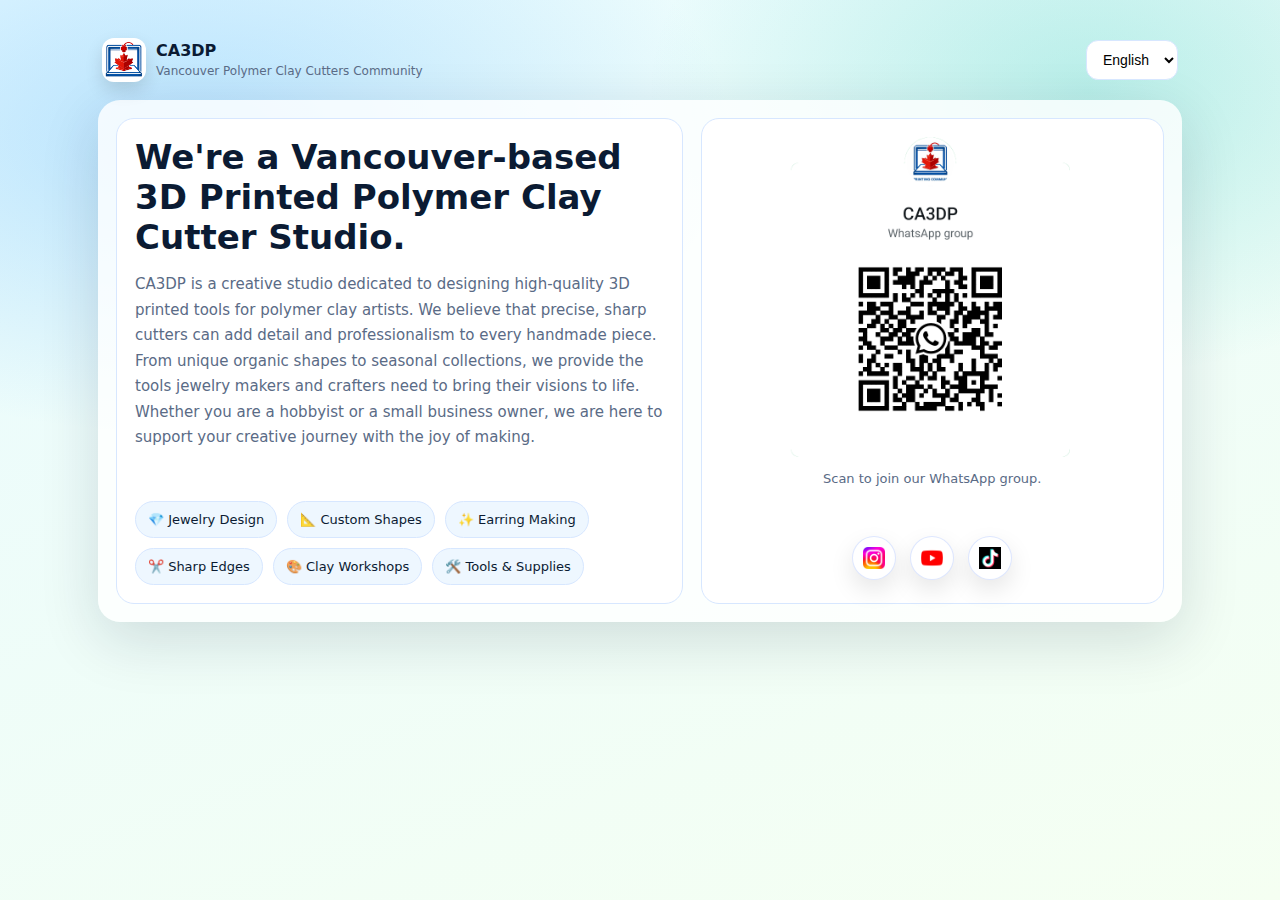
<file: index.html>
<!doctype html>
<html lang="en">
<head>
  <meta charset="utf-8" />
  <meta name="viewport" content="width=device-width,initial-scale=1" />
  <meta name="description" content="CA3DP - Vancouver 3D Printing Enthusiasts Community" />
  <title>CA3DP · Vancouver Polymer Clay Cutter Community</title>

  <style>
    :root{
      --bg1:#e9fbff;
      --bg2:#f5fff2;
      --card:#ffffffcc;
      --stroke:#d7e7ff;
      --text:#0b1b33;
      --muted:#5a6b86;
      --accent:#19c3b3;
      --accent2:#58b3ff;
      --shadow: 0 18px 60px rgba(10, 25, 60, .14);
      --radius:22px;
    }

    *{box-sizing:border-box}

    body{
      margin:0;
      font-family: ui-sans-serif, system-ui, -apple-system, Segoe UI, Roboto, Helvetica, Arial;
      color:var(--text);
      background:
        radial-gradient(900px 500px at 15% 15%, rgba(88,179,255,.35), transparent 60%),
        radial-gradient(800px 520px at 85% 10%, rgba(25,195,179,.25), transparent 55%),
        linear-gradient(160deg, var(--bg1), var(--bg2));
      min-height:100vh;
    }

    .wrap{max-width:1120px;margin:0 auto;padding:28px 18px 44px;}

    .topbar{
      display:flex;
      justify-content:space-between;
      align-items:center;
      padding:10px 4px 18px;
    }

    .brand-mini{display:flex;gap:10px;align-items:center;}

    .logo-img{
      width:44px;
      height:44px;
      object-fit:contain;
      border-radius:12px;
      background:#fff;
      box-shadow:0 8px 18px rgba(0,0,0,.12);
    }

    .brand-text b{font-size:16px;}
    .brand-text span{font-size:12px;color:var(--muted);}

    select{
      padding:10px 12px;
      border-radius:12px;
      border:1px solid var(--stroke);
      background:#fff;
      font-size:14px;
    }

    .panel{
      background:var(--card);
      border-radius:var(--radius);
      box-shadow:var(--shadow);
      padding:18px;
    }

    .grid{
      display:grid;
      grid-template-columns:1.1fr .9fr;
      gap:18px;
    }

    .box{
      background:#fff;
      border-radius:18px;
      padding:18px;
      border:1px solid var(--stroke);
    }

    .box p{
  margin-bottom: 50px;   /* 原来太小，拉开一点更呼吸 */
  line-height: 1.7;      /* 顺便让段落更舒服 */
  }

    h1{font-size:34px;margin:0 0 10px;}
    p{font-size:15px;color:var(--muted);line-height:1.6;}

    .pill-row{display:flex;gap:10px;flex-wrap:wrap;margin-top:14px;}
    .pill{
      padding:10px 12px;
      border-radius:999px;
      font-size:13px;
      background:#eef7ff;
      border:1px solid var(--stroke);
    }

    .qr-wrap{text-align:center;}

    .qr{
      width:100%;
      max-width:320px;
      border-radius:14px;
    }

    .qr-note{
      font-size:13px;
      color:var(--muted);
      margin-top:10px;
    }

    .qr-note{
  margin-bottom: 50px;   /* 拉开和图标的距离 */
  }

    /* ===== 🌟 SOCIAL ICONS (FIXED) ===== */
    .social-row{
      display:flex;
      justify-content:center;
      gap:14px;
      margin-top:16px;
    }

    .social-btn{
      width:44px;
      height:44px;
      border-radius:999px;
      display:flex;
      align-items:center;
      justify-content:center;
      background:#ffffff;
      border:1px solid rgba(70,120,255,.18);
      box-shadow:0 10px 24px rgba(0,0,0,.10);
      overflow:hidden;                 /* 🔒 防炸关键 */
      transition:transform .15s ease, box-shadow .15s ease;
    }

    .social-btn:hover{
      transform:translateY(-2px);
      box-shadow:0 14px 30px rgba(0,0,0,.14);
    }

    .social-icon{
      width:22px;
      height:22px;
      max-width:22px;
      max-height:22px;
      object-fit:contain;
      display:block;
    }
    /* ===== END SOCIAL ICONS ===== */

    .hide{display:none}

    @media(max-width:860px){
      .grid{grid-template-columns:1fr;}
      h1{font-size:28px;}
    }
  </style>
</head>

<body>
<div class="wrap">

  <div class="topbar">
    <div class="brand-mini">
      <img src="assets/ca3dp_logo.png" class="logo-img" />
      <div class="brand-text">
        <b>CA3DP</b><br>
        <span>Vancouver Polymer Clay Cutters Community</span>
      </div>
    </div>

    <select id="langSelect">
      <option value="en">English</option>
      <option value="zh">中文</option>
    </select>
  </div>

  <div class="panel">
    <div class="grid">

      <!-- LEFT -->
      <div class="box">
        <div data-lang="en">
          <h1>We're a Vancouver-based 3D Printed Polymer Clay Cutter Studio.</h1>
          <p>CA3DP is a creative studio dedicated to designing high-quality 3D printed tools for polymer clay artists. 
            We believe that precise, sharp cutters can add detail and professionalism to every handmade piece. 
            From unique organic shapes to seasonal collections, we provide the tools jewelry makers and crafters need to bring their visions to life.
            Whether you are a hobbyist or a small business owner, we are here to support your creative journey with the joy of making.</p>
          <div class="pill-row">
            <div class="pill">💎 Jewelry Design</div>
            <div class="pill">📐 Custom Shapes</div>
            <div class="pill">✨ Earring Making</div>
            <div class="pill">✂️ Sharp Edges</div>
            <div class="pill">🎨 Clay Workshops</div>
            <div class="pill">🛠️ Tools & Supplies</div>
          </div>
        </div>

        <div data-lang="zh" class="hide">
          <h1>我们是温哥华的3D打印软陶切模设计工作室</h1>
          <p>CA3DP 专注于为软陶艺术家提供高品质的 3D 打印工具与设计灵感。我们相信，精准、锋利的切模能为每一件手作饰品注入专业质感。
            无论您是手作爱好者还是小型创业者，我们都致力于通过不断创新的设计与 3D 打印技术，辅助您的创作之旅，帮您将脑海中的创意转化为触手可及的艺术品。</p>
          <div class="pill-row">
              <div class="pill">💎 首饰设计</div>
              <div class="pill">📐 定制形状</div>
              <div class="pill">✨ 耳环制作</div>
              <div class="pill">✂️ 锋利切边</div>
              <div class="pill">🎨 软陶工坊</div>
              <div class="pill">🛠️ 工具耗材</div>
          </div>
        </div>
      </div>

      <!-- RIGHT -->
      <div class="box qr-wrap">
        <img src="assets/whatsapp.png" class="qr" data-lang="en">
        <img src="assets/wechat.png" class="qr hide" data-lang="zh">

        <div class="qr-note" data-lang="en">
          Scan to join our WhatsApp group.
        </div>
        <div class="qr-note hide" data-lang="zh">
          扫码加我微信（中转），邀请进群。
        </div>

        <!-- SOCIAL ICONS -->
        <div class="social-row">
          <a class="social-btn" href="https://www.instagram.com/ca3dp25" target="_blank" aria-label="Instagram">
            <img src="assets/Instagram_icon.png" alt="Instagram" class="social-icon">
          </a>
          <a class="social-btn" href="https://www.youtube.com/@ca3dp" target="_blank" aria-label="YouTube">
            <img src="assets/Youtube_icon.png" alt="YouTube" class="social-icon">
          </a>
          <a class="social-btn" href="https://www.tiktok.com/@3dprintingazx" target="_blank" aria-label="YouTube">
            <img src="assets/tiktok-icon.png" alt="YouTube" class="social-icon">
          </a>
        </div>
      </div>

    </div>
  </div>
</div>

<script>
  const langSelect = document.getElementById('langSelect');
  const blocks = document.querySelectorAll('[data-lang]');

  function setLang(lang){
    langSelect.value = lang;
    blocks.forEach(el=>{
      el.classList.toggle('hide', el.dataset.lang !== lang);
    });
  }

  const sys = (navigator.language||'').toLowerCase();
  setLang(sys.startsWith('zh') ? 'zh' : 'en');
  langSelect.onchange = e => setLang(e.target.value);
</script>

</body>
</html>
</file>
